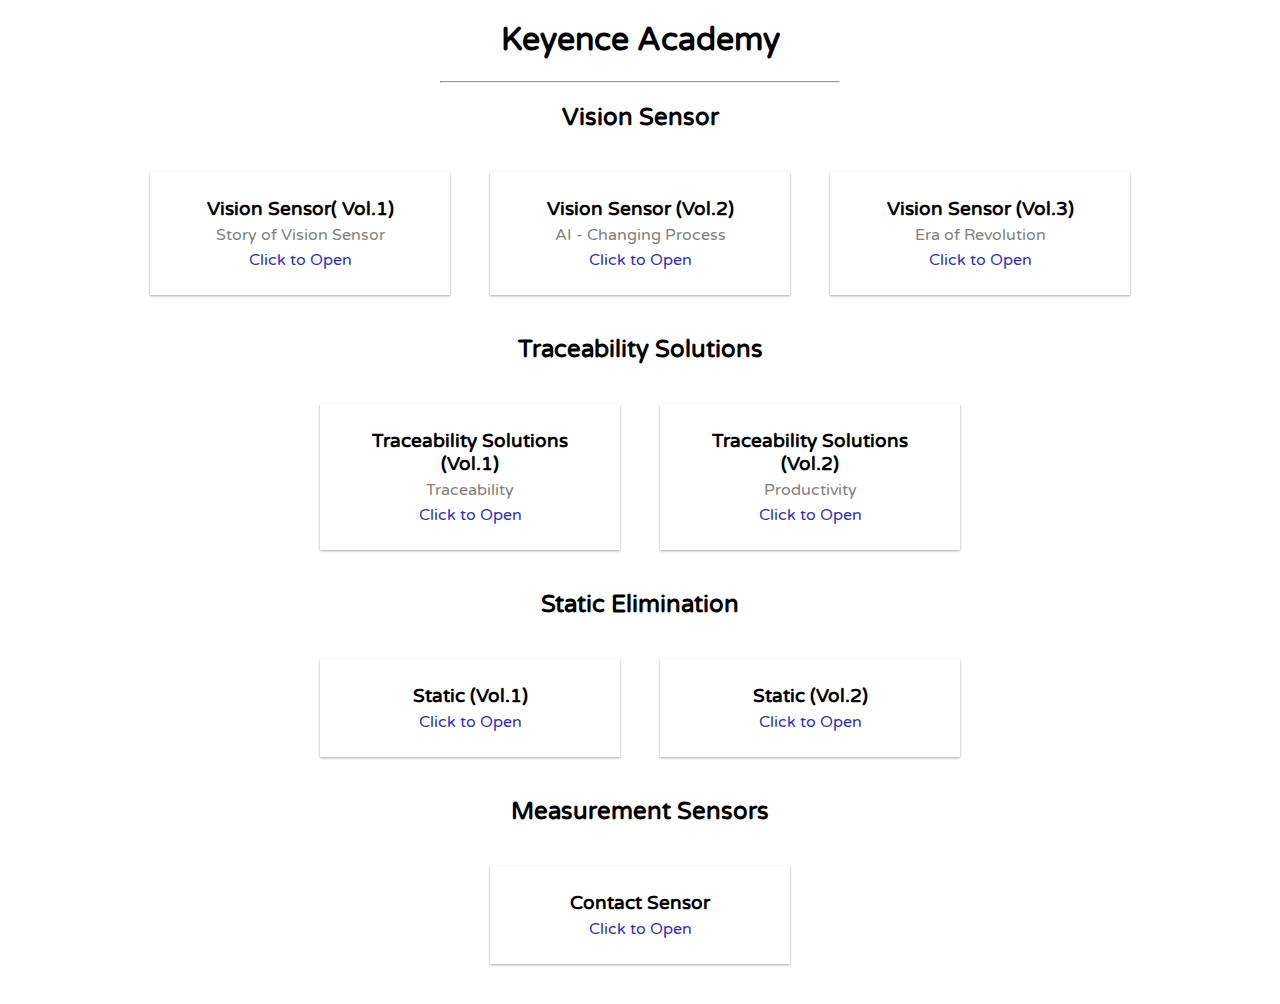
<file: index.html>
<!DOCTYPE html>
<html lang="en">
<head>
    <meta charset="UTF-8">
    <meta name="viewport" content="width=device-width, initial-scale=1.0">
    <title>Homepage -ASA</title>
    <link rel="stylesheet" href="style.css">
    <script
        src="https://code.jquery.com/jquery-3.5.1.min.js"
        integrity="sha256-9/aliU8dGd2tb6OSsuzixeV4y/faTqgFtohetphbbj0="
        crossorigin="anonymous"></script>
</head>
  
<body>
    <h1 style="text-align: center;">Keyence Academy</h1>
    <hr style="max-width: 400px;">
    <div class="container"></div>
   

    <script src="data.js"></script>
    <script src="script.js"></script>
</body>
</html>
</file>
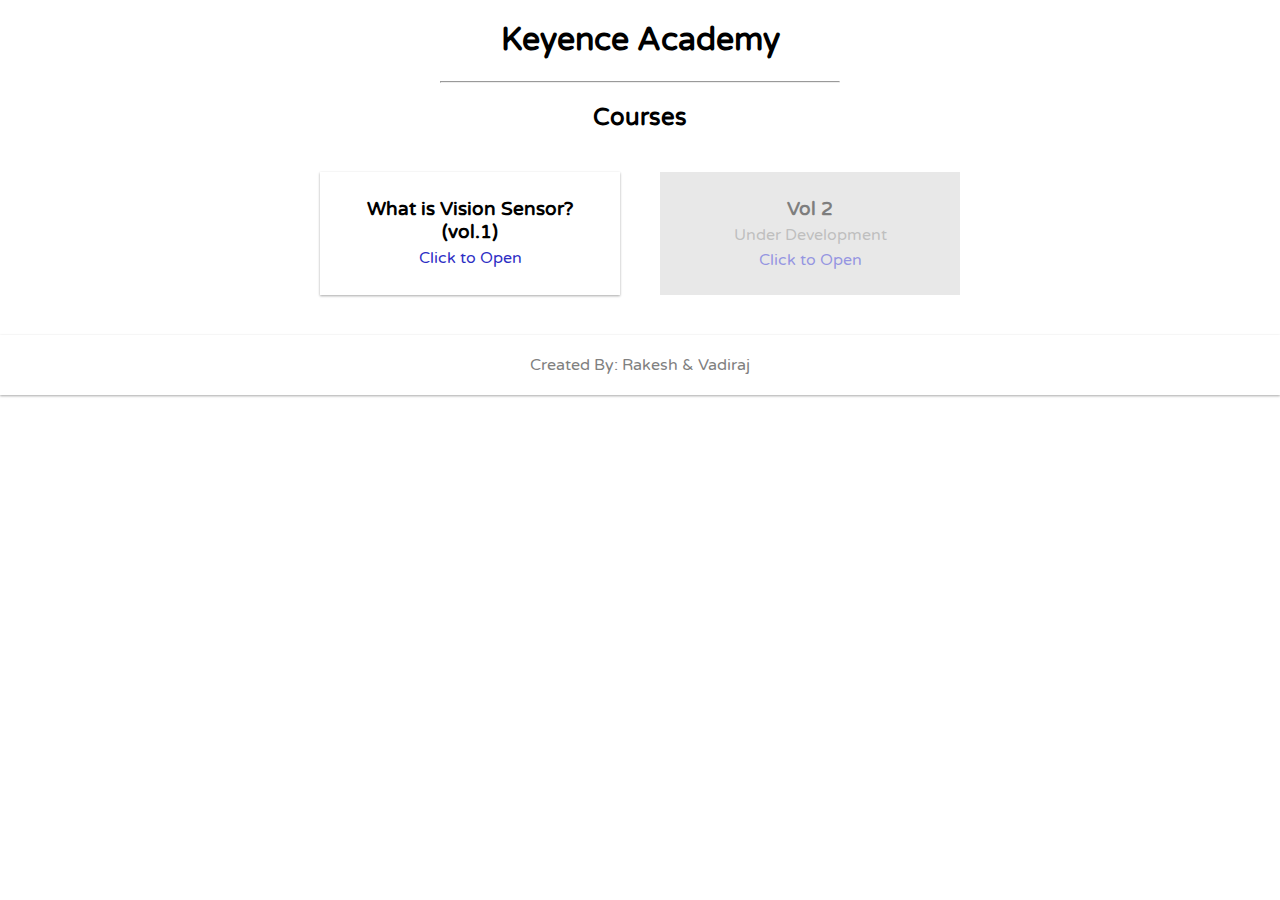
<file: pages/digital-microscope.html>
<!DOCTYPE html>
<html lang="en">
<head>
    <meta charset="UTF-8">
    <meta name="viewport" content="width=device-width, initial-scale=1.0">
    <title>Homepage -ASA</title>
    <link rel="stylesheet" href="../style.css">
    <script
        src="https://code.jquery.com/jquery-3.5.1.min.js"
        integrity="sha256-9/aliU8dGd2tb6OSsuzixeV4y/faTqgFtohetphbbj0="
        crossorigin="anonymous"></script>
</head>
  
<body>
    <h1 style="text-align: center;">Keyence Academy</h1>
    <hr style="max-width: 400px;">
    <div class="container"></div>
    <p class="credits">
      Created By: Rakesh & Vadiraj
    </p>

    <script src="../data/vision-sensor.js"></script>
    <script src="../script.js"></script>
</body>
</html>
</file>
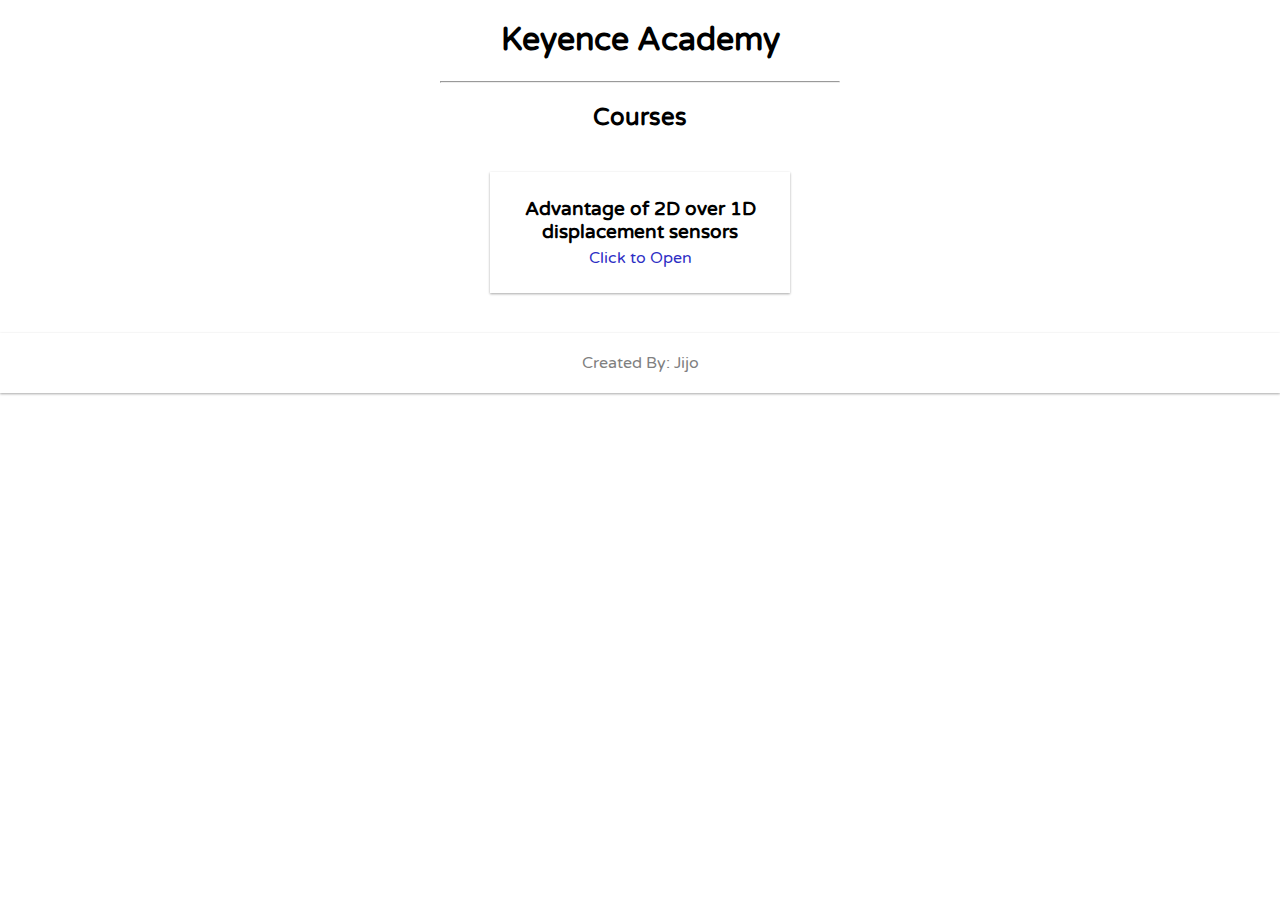
<file: pages/high-precision-measurement.html>
<!DOCTYPE html>
<html lang="en">
<head>
    <meta charset="UTF-8">
    <meta name="viewport" content="width=device-width, initial-scale=1.0">
    <title>Homepage -ASA</title>
    <link rel="stylesheet" href="../style.css">
    <script
        src="https://code.jquery.com/jquery-3.5.1.min.js"
        integrity="sha256-9/aliU8dGd2tb6OSsuzixeV4y/faTqgFtohetphbbj0="
        crossorigin="anonymous"></script>
</head>
  
<body>
    <h1 style="text-align: center;">Keyence Academy</h1>
    <hr style="max-width: 400px;">
    <div class="container"></div>
    <p class="credits">
      Created By: Jijo
    </p>

    <script src="../data/high-precision-measurement.js"></script>
    <script src="../script.js"></script>
</body>
</html>
</file>
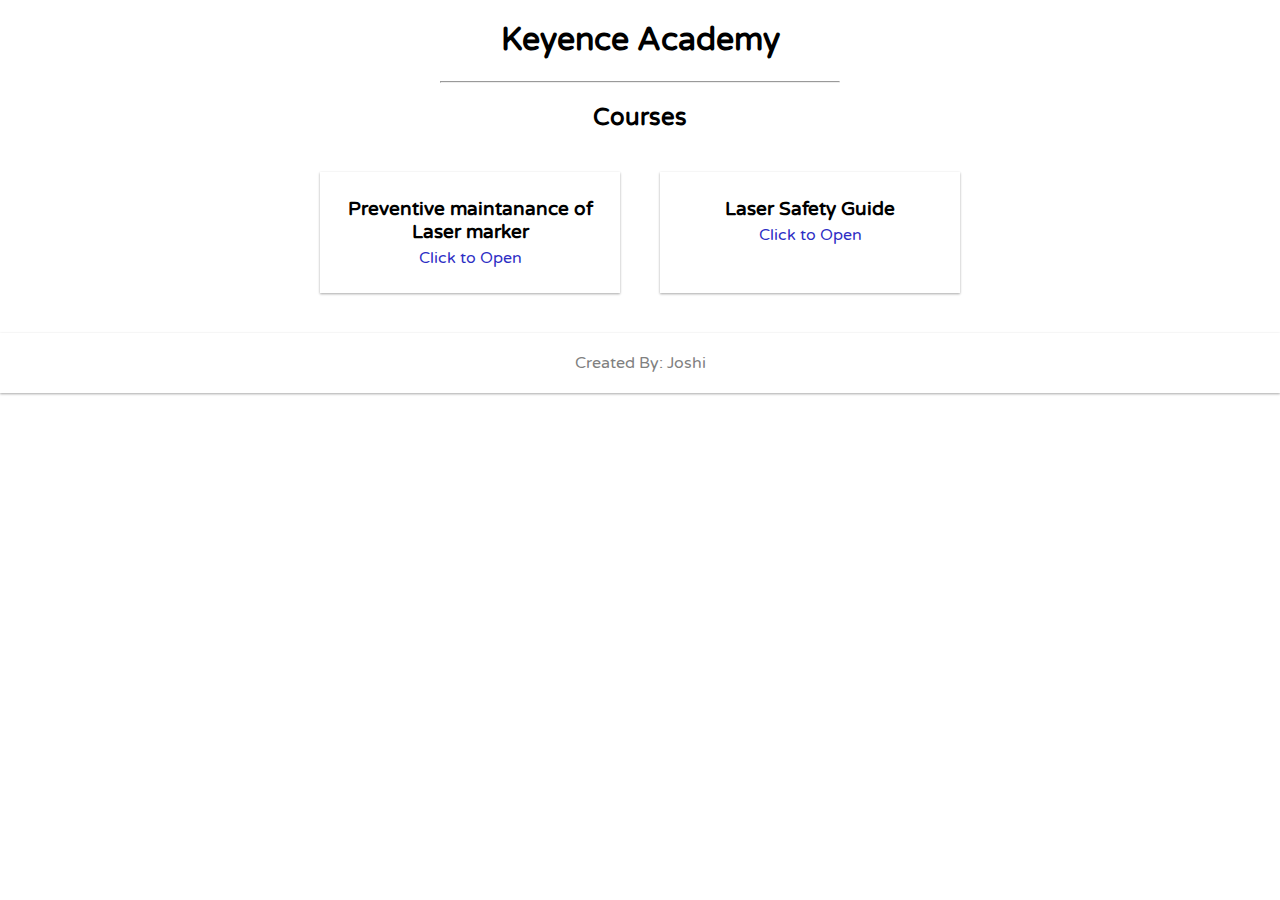
<file: pages/laser-marker.html>
<!DOCTYPE html>
<html lang="en">
<head>
    <meta charset="UTF-8">
    <meta name="viewport" content="width=device-width, initial-scale=1.0">
    <title>Homepage -ASA</title>
    <link rel="stylesheet" href="../style.css">
    <script
        src="https://code.jquery.com/jquery-3.5.1.min.js"
        integrity="sha256-9/aliU8dGd2tb6OSsuzixeV4y/faTqgFtohetphbbj0="
        crossorigin="anonymous"></script>
</head>
  
<body>
    <h1 style="text-align: center;">Keyence Academy</h1>
    <hr style="max-width: 400px;">
    <div class="container"></div>
    <p class="credits">
      Created By: Joshi
    </p>

    <script src="../data/laser-marker.js"></script>
    <script src="../script.js"></script>
</body>
</html>
</file>
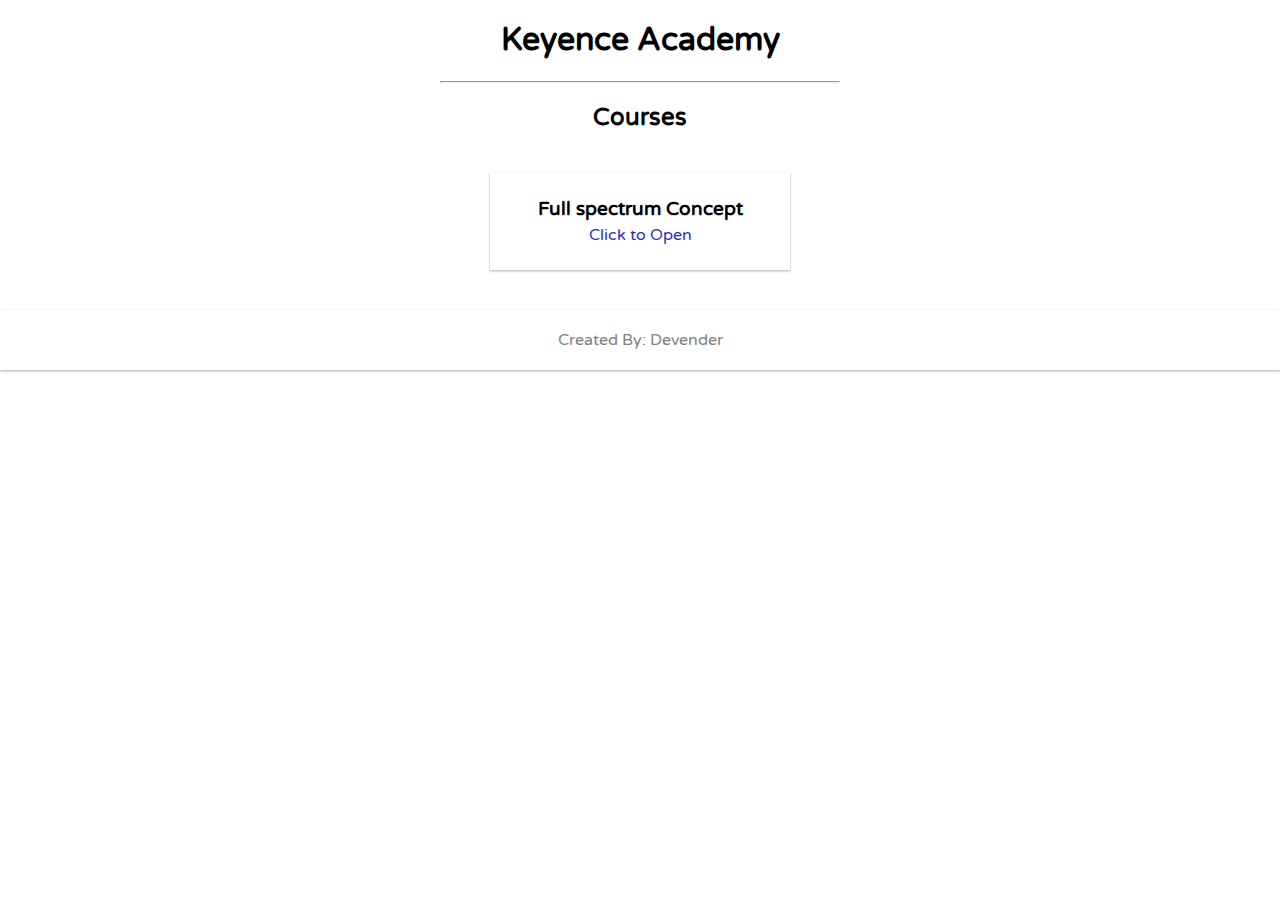
<file: pages/sensors.html>
<!DOCTYPE html>
<html lang="en">
<head>
    <meta charset="UTF-8">
    <meta name="viewport" content="width=device-width, initial-scale=1.0">
    <title>Homepage -ASA</title>
    <link rel="stylesheet" href="../style.css">
    <script
        src="https://code.jquery.com/jquery-3.5.1.min.js"
        integrity="sha256-9/aliU8dGd2tb6OSsuzixeV4y/faTqgFtohetphbbj0="
        crossorigin="anonymous"></script>
</head>
  
<body>
    <h1 style="text-align: center;">Keyence Academy</h1>
    <hr style="max-width: 400px;">
    <div class="container"></div>
    <p class="credits">
      Created By: Devender
    </p>

    <script src="../data/sensors.js"></script>
    <script src="../script.js"></script>
</body>
</html>
</file>
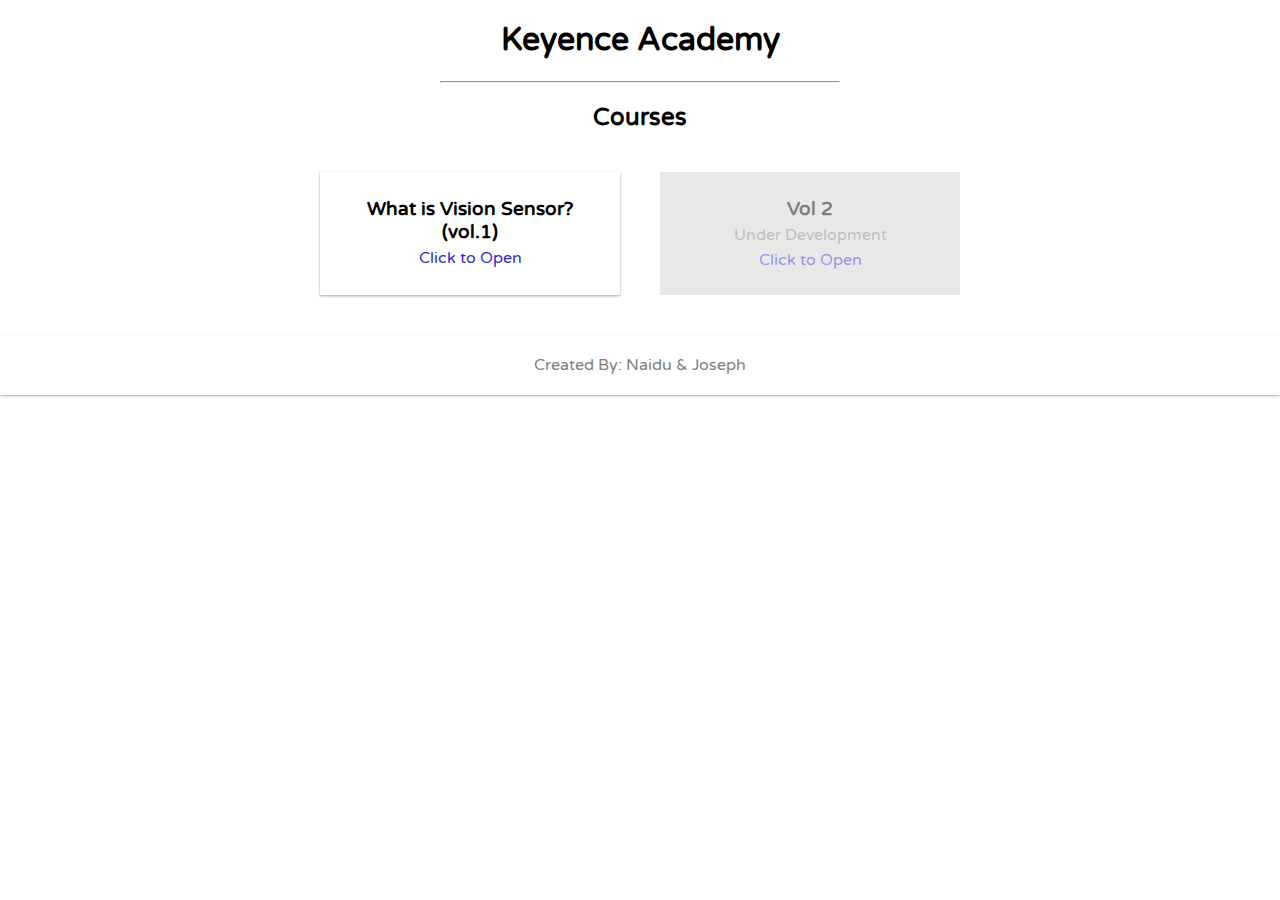
<file: pages/vision-sensor.html>
<!DOCTYPE html>
<html lang="en">
<head>
    <meta charset="UTF-8">
    <meta name="viewport" content="width=device-width, initial-scale=1.0">
    <title>Homepage -ASA</title>
    <link rel="stylesheet" href="../style.css">
    <script
        src="https://code.jquery.com/jquery-3.5.1.min.js"
        integrity="sha256-9/aliU8dGd2tb6OSsuzixeV4y/faTqgFtohetphbbj0="
        crossorigin="anonymous"></script>
</head>
  
<body>
    <h1 style="text-align: center;">Keyence Academy</h1>
    <hr style="max-width: 400px;">
    <div class="container"></div>
    <p class="credits">
      Created By: Naidu & Joseph
    </p>

    <script src="../data/vision-sensor.js"></script>
    <script src="../script.js"></script>
</body>
</html>
</file>
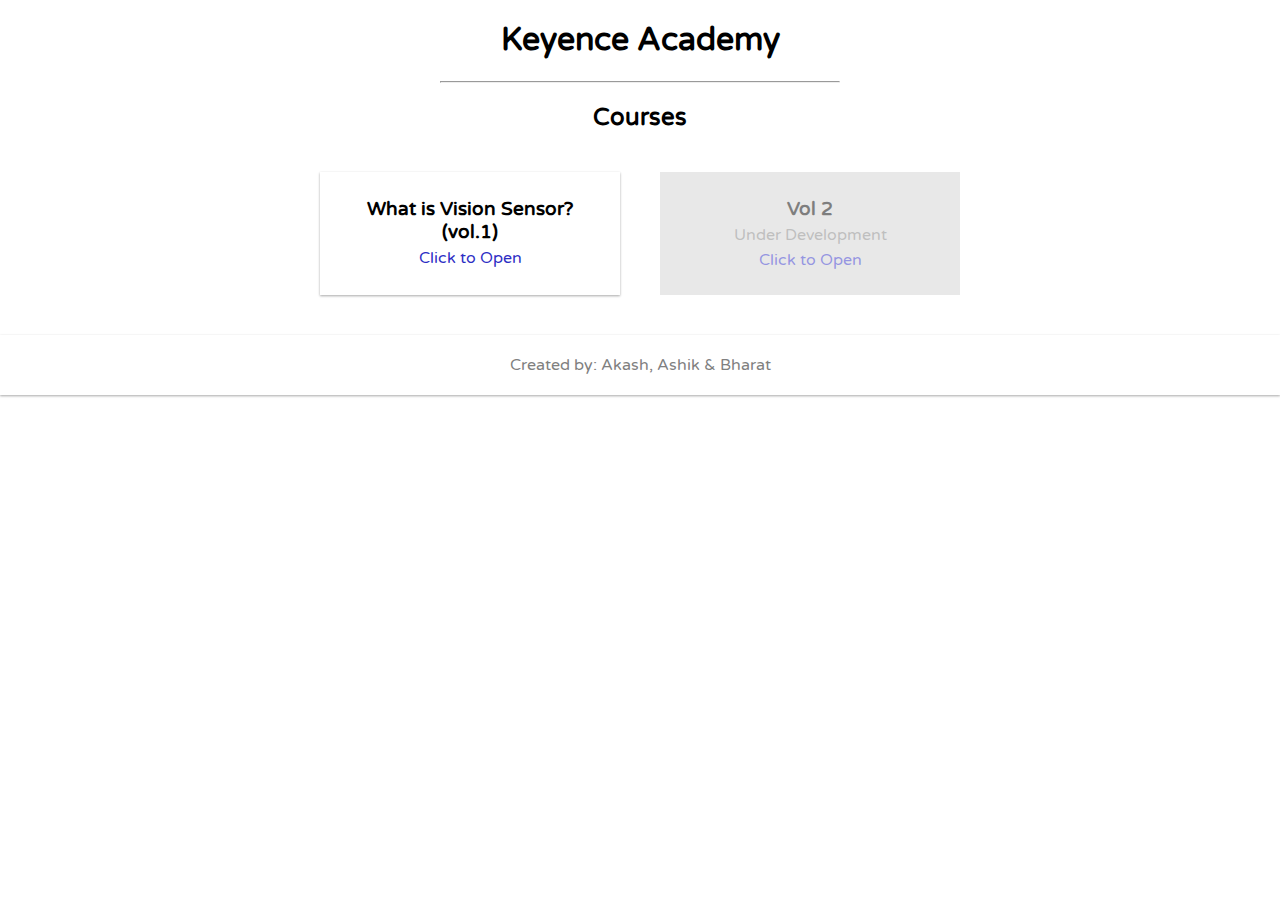
<file: pages/vision-system.html>
<!DOCTYPE html>
<html lang="en">
<head>
    <meta charset="UTF-8">
    <meta name="viewport" content="width=device-width, initial-scale=1.0">
    <title>Homepage -ASA</title>
    <link rel="stylesheet" href="../style.css">
    <script
        src="https://code.jquery.com/jquery-3.5.1.min.js"
        integrity="sha256-9/aliU8dGd2tb6OSsuzixeV4y/faTqgFtohetphbbj0="
        crossorigin="anonymous"></script>
</head>
  
<body>
    <h1 style="text-align: center;">Keyence Academy</h1>
    <hr style="max-width: 400px;">
    <div class="container"></div>
    <p class="credits">
      Created by: Akash, Ashik & Bharat
    </p>

    <script src="../data/vision-sensor.js"></script>
    <script src="../script.js"></script>
</body>
</html>
</file>
<file: style.css>
@import url("https://fonts.googleapis.com/css2?family=Varela+Round&display=swap");

*,
*::after,
*::before {
  box-sizing: border-box;
}

html,
body {
  margin: 0;
  padding: 0;
  font-family: "Varela Round", sans-serif;
}



.section h2 {
  text-align: center;
}

.cards-container {
  display: flex;
  justify-content: center;
  flex-wrap: wrap;
  margin: 20px 100px;
}

.card {
  width: 300px;
  display: inline-block;
  padding: 20px;
  margin: 20px;
  text-align: center;
  box-shadow: 0 1px 3px rgba(0, 0, 0, 0.12), 0 1px 2px rgba(0, 0, 0, 0.24);
  transition: box-shadow 0.2s ease-in-out;
  cursor: pointer;
}

.card:hover {
  box-shadow: 0 10px 20px rgba(0, 0, 0, 0.19), 0 6px 6px rgba(0, 0, 0, 0.23);
}

.heading {
  font-size: 1.2em;
  font-weight: bold;
}

.description {
  color: gray;
}

.link a {
  text-decoration: none;
  color: rgb(45, 45, 196);
}

.card div {
  margin: 5px;
}

.credits{
  margin: 0;
  padding: 20px;
  background: white;
  color: gray;
  display: block;
  text-align: center;
  box-shadow: 0 1px 3px rgba(0, 0, 0, 0.12), 0 1px 2px rgba(0, 0, 0, 0.24);
}

.disabled{
  opacity: 0.5;
  background: lightgray;
  box-shadow: none;
}

.disabled:hover{
  box-shadow: none;
}
</file>
